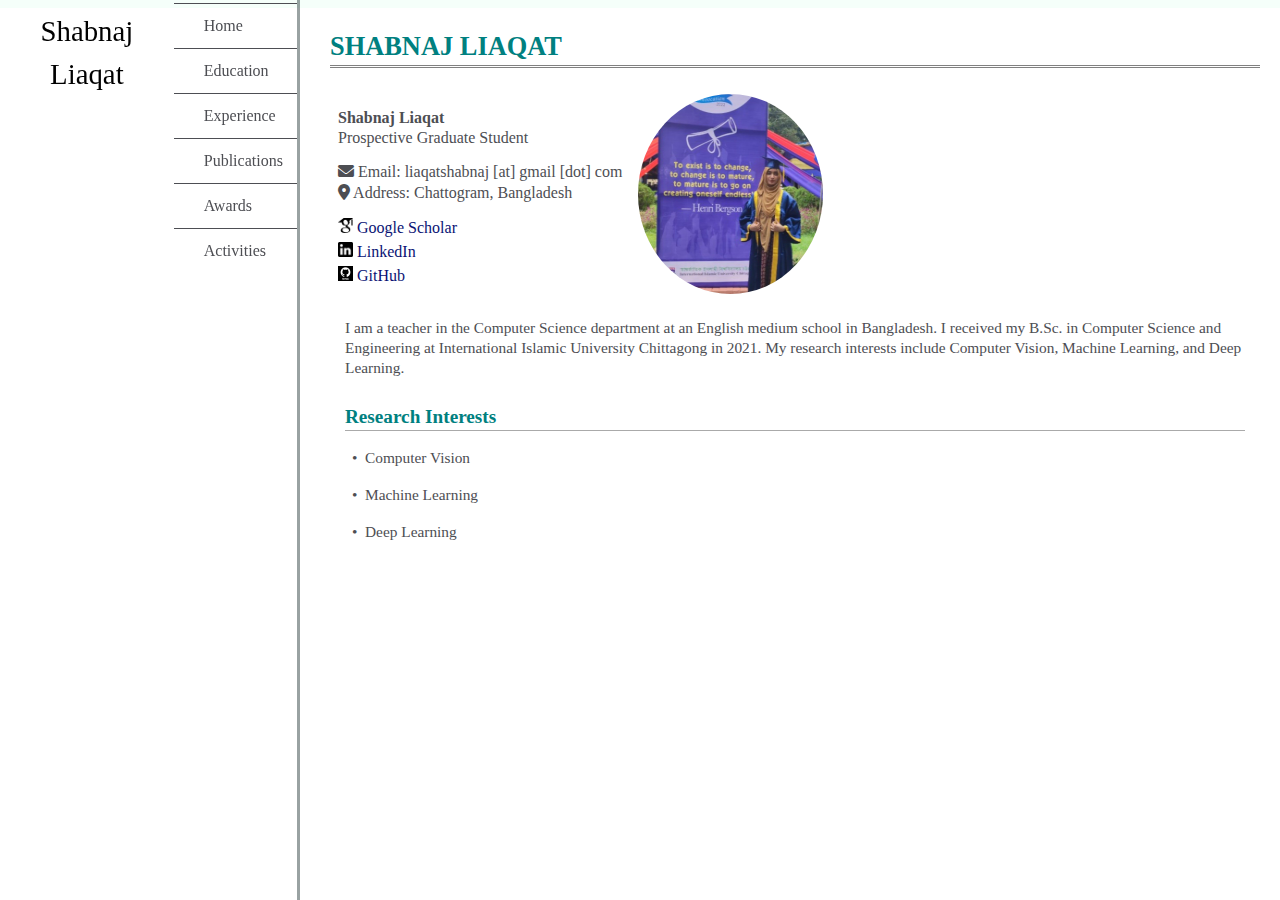
<file: index.html>
<!DOCTYPE html PUBLIC "-//W3C//DTD XHTML 1.1//EN"
  "http://www.w3.org/TR/xhtml11/DTD/xhtml11.dtd">
<html xmlns="http://www.w3.org/1999/xhtml" xml:lang="en">
<html lang="en">
  <head>
    <title>Shabnaj Liaqat</title>
    <meta charset="UTF-8">
    <meta name="viewport" content="width=device-width, initial-scale=1">
    <link rel="stylesheet" href="./styles.css" />
    <link rel="stylesheet" href="https://cdnjs.cloudflare.com/ajax/libs/font-awesome/6.0.0-beta3/css/all.min.css">
    
    <meta name="generator" content="jemdoc, see http://jemdoc.jaboc.net/" />
    <meta http-equiv="Content-Type" content="text/html;charset=utf-8" />
    <link rel="stylesheet" href="jemdoc.css" type="text/css" />
    <link rel="shortcut icon" type="image/x-icon" href="rsrc/sl-logo.jpg" />
  </head>
  <body>
    <nav id="navbar">
      <header id="name">Shabnaj Liaqat</header>
      <ul>
        <li><a class="nav-link" href="index.html">Home</a></li>
        <li><a class="nav-link" href="education.html">Education</a></li>
        <li><a class="nav-link" href="experience.html">Experience</a></li>
        <li><a class="nav-link" href="publications.html">Publications</a></li>
        <li><a class="nav-link" href="awards.html">Awards</a></li>
        <li><a class="nav-link" href="activities.html">Activities</a></li>
      </ul>
    </nav>
    <main id="main-doc">
      <div id="toptitle">
      <h1>SHABNAJ LIAQAT</h1>
      </div>
      <section class="main-section" id="Introduction">
        <table class="imgtable"><tr>
        
        <td text-align="right">
         <p> <b>Shabnaj Liaqat</b> <br />Prospective Graduate Student</p>
         
          <p>
              <i class="fas fa-envelope"></i> Email: liaqatshabnaj [at] gmail [dot] com<br/>
              <i class="fas fa-map-marker-alt"></i> Address: Chattogram, Bangladesh
          </p>
      
      <img src="rsrc/google-scholar-icon.png" alt="google-scholar" width="15" height="15"> <a href="https://scholar.google.com/citations?user=OE6G2pMAAAAJ&hl=en" target="_blank">Google Scholar</a><br/>
      <img src="rsrc/linkedinLogo.png" alt="LinkedIn" width="15" height="15"> <a href="https://www.linkedin.com/in/shabnajl/" target="_blank">LinkedIn</a><br/>
      <img src="rsrc/githubIcon--blk.jpg" alt="GitHub" width="15" height="15"> <a href="https://github.com/shabnajL" target="_blank">GitHub</a><br/>
      <!---
      <img src="rsrc/cvIcon.jpg" alt="cvIcon" width="15" height="15"> <a href="" target="">Curriculum Vitae</a><br/>
      -->

      
      </td>
      <td>
        <!--- 
        <img src="rsrc/logo.jpg" alt="alt text" width="160px" height="160px" />&nbsp;</td> 
        -->
        <img src="rsrc/SL-image.jfif" alt="Shabnaj Liaqat" style="width: 185px; height: 200px; border-radius:50%" /> &nbsp;

      </td>
        
    
    </tr></table>
         

        <article>
          <p>I am a teacher in the Computer Science department at an English medium school in Bangladesh. 
          I received my B.Sc. in Computer Science and Engineering at International Islamic University Chittagong in 2021. 
          My research interests include Computer Vision, Machine Learning, and Deep Learning.
          </p>

          <h2>Research Interests</h2>
					<ul>
            <li><p>Computer Vision</p></li>
						<li><p>Machine Learning</p></li>
            <li><p>Deep Learning</p></li>
					</ul>
          
        </article>
      </section>
      
        
      
    </main>
  </body>
</html>
</file>
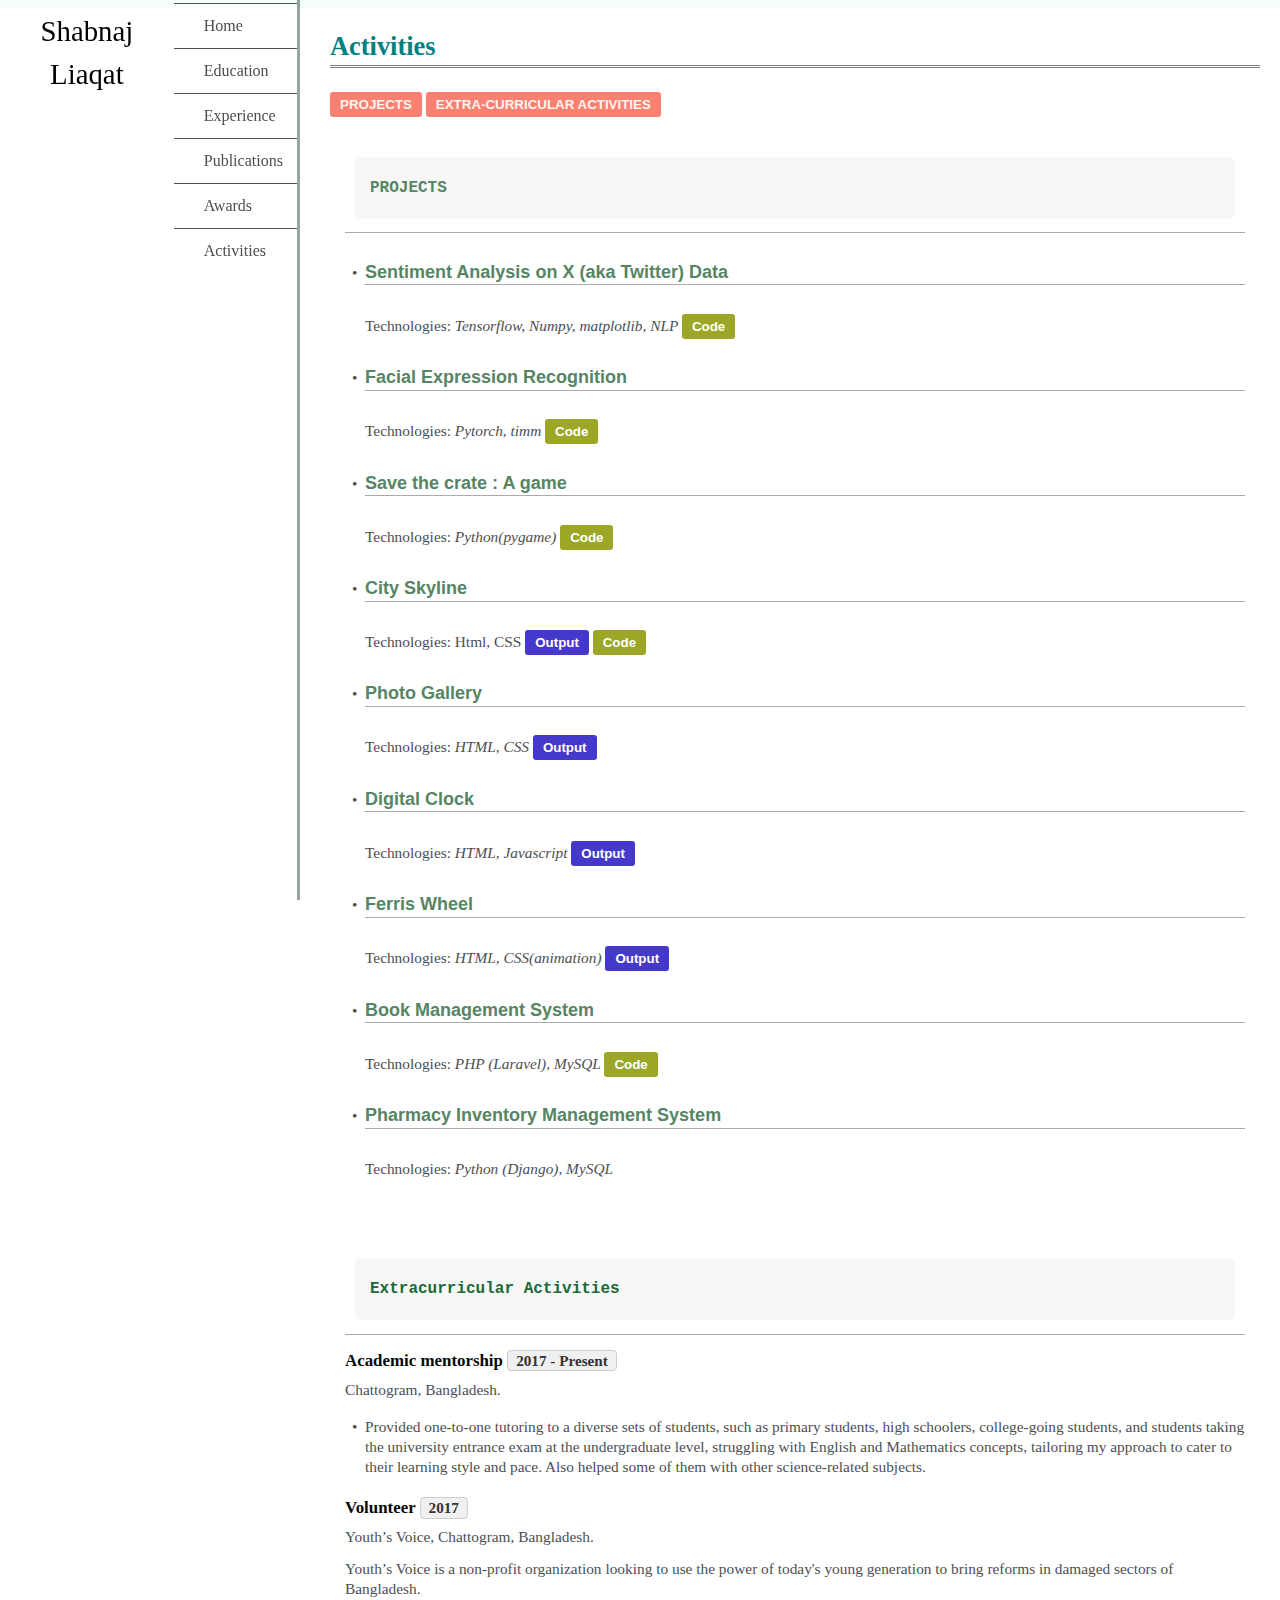
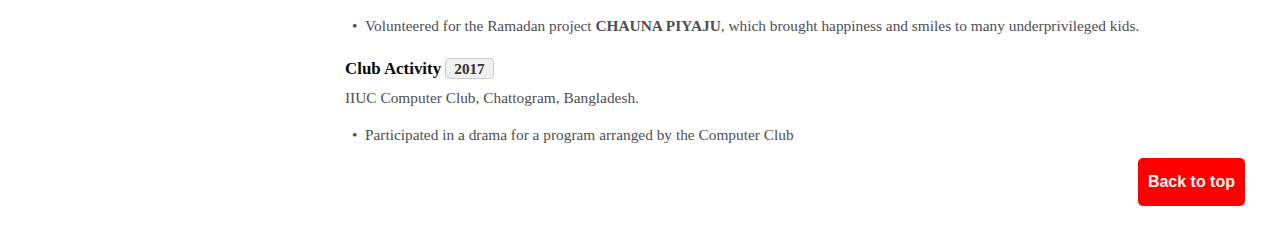
<file: activities.html>
<?xml version="1.0" encoding="UTF-8"?>
<!DOCTYPE html>
<html lang="en">

<head>
  <title>Shabnaj Liaqat</title>
  <meta charset="UTF-8">
  <meta name="viewport" content="width=device-width, initial-scale=1">
  <link rel="stylesheet" href="./styles.css" />
  <link rel="stylesheet" href="https://cdnjs.cloudflare.com/ajax/libs/font-awesome/6.0.0-beta3/css/all.min.css">

  <meta name="generator" content="jemdoc, see http://jemdoc.jaboc.net/" />
  <meta http-equiv="Content-Type" content="text/html;charset=utf-8" />
  <link rel="stylesheet" href="jemdoc.css" type="text/css" />
  <link rel="shortcut icon" type="image/x-icon" href="rsrc/sl-logo.jpg" />
</head>

<body>
  <nav id="navbar">
    <header id="name">Shabnaj Liaqat</header>
    <ul>
      <li><a class="nav-link" href="index.html">Home</a></li>
      <li><a class="nav-link" href="education.html">Education</a></li>
      <li><a class="nav-link" href="experience.html">Experience</a></li>
      <li><a class="nav-link" href="publications.html">Publications</a></li>
      <li><a class="nav-link" href="awards.html">Awards</a></li>
      <li><a class="nav-link" href="activities.html">Activities</a></li>
    </ul>
  </nav>
  <main id="main-doc">
    <div id="toptitle">
      <h1>Activities</h1>
    </div>
    <a href="#activity-1">
      <button
        style="background-color: salmon; color: seashell; border: none; padding: 5px 10px; border-radius: 3px;">
        <b>PROJECTS</b>
      </button>
    </a>
    <a href="#activity-2" target="_self">
      <button
      style="background-color: salmon; color: seashell; border: none; padding: 5px 10px; border-radius: 3px;">
        <b>EXTRA-CURRICULAR ACTIVITIES</b>
      </button>
    </a>
    <section class="main-section">
      <article class="my-activities" id="activity-1">
        <h2><code>PROJECTS</code> </h2>

        <ul>
          <li>
            <p>
              <h2>Sentiment Analysis on X (aka Twitter) Data </h2><br />
              Technologies: <i>Tensorflow, Numpy, matplotlib, NLP </i> 

              <a href="https://github.com/shabnajL/Tweet-Emotion-Recognition" target="_blank">
                <button
                  style="background-color: #9ca728; color: white; border: none; padding: 5px 10px; border-radius: 3px;">
                  <b>Code</b>
                </button>
              </a>
            </p>
          </li>

          <li>
            <p>
              <h2>Facial Expression Recognition </h2><br />
              Technologies: <i>Pytorch, timm </i> 

              <a href="https://github.com/shabnajL/Facial_Expression_Recognition" target="_blank">
                <button
                  style="background-color: #9ca728; color: white; border: none; padding: 5px 10px; border-radius: 3px;">
                  <b>Code</b>
                </button>
              </a>
            </p>
          </li>


          <li>
            <p>
              <h2>Save the crate : A game  </h2><br />
              Technologies: <i>Python(pygame)</i> 

              <a href="#" target="_blank">
                <button
                  style="background-color: #9ca728; color: white; border: none; padding: 5px 10px; border-radius: 3px;">
                  <b>Code</b>
                </button>
              </a>
            </p>
          </li>

          <li>
            <p>
              <h2>City Skyline </h2><br />
              Technologies: Html, CSS 

              <a href="https://shabnajl.github.io/City-Skyline/" target="_blank">
                <button
                  style="background-color: #4539cc; color: white; border: none; padding: 5px 10px; border-radius: 3px;">
                  <b>Output</b>
                </button>
              </a><a href="https://github.com/shabnajL/City-Skyline?tab=readme-ov-file" target="_blank">
                <button
                  style="background-color: #9ca728; color: white; border: none; padding: 5px 10px; border-radius: 3px;">
                  <b>Code</b>
                </button>
              </a>
            </p>
          </li>
        
          <li>
            <p>
              <h2>Photo Gallery </h2><br />
              Technologies: <i>HTML, CSS</i> 

              <a href="https://shabnajl.github.io/photo-gallery/" target="_blank">
                <button
                  style="background-color: #4539cc; color: white; border: none; padding: 5px 10px; border-radius: 3px;">
                  <b>Output</b>
                </button>
              </a>
            </p>
          </li>

          <li>
            <p>
              <h2>Digital Clock </h2><br />
              Technologies: <i> HTML, Javascript</i> 

              <a href="https://shabnajl.github.io/digital-clock/" target="_blank">
                <button
                  style="background-color: #4539cc; color: white; border: none; padding: 5px 10px; border-radius: 3px;">
                  <b>Output</b>
                </button>
              </a>
            </p>
          </li>

          <li>
            <p>
              <h2>Ferris Wheel </h2><br />
              Technologies: <i> HTML, CSS(animation)</i> 

              <a href="https://codepen.io/Shabnaj-L/pen/vYoxQpV" target="_blank">
                <button
                  style="background-color: #4539cc; color: white; border: none; padding: 5px 10px; border-radius: 3px;">
                  <b>Output</b>
                </button>
              </a>
            </p>
          </li>

          <li>
            <p>
              <h2>Book Management System </h2><br />
              Technologies: <i>PHP (Laravel), MySQL </i> 

              <a href="#" target="_blank">
                <button
                  style="background-color: #9ca728; color: white; border: none; padding: 5px 10px; border-radius: 3px;">
                  <b>Code</b>
                </button>
              </a>
            </p>
          </li>
          <li>
            <p>
              <h2>Pharmacy Inventory Management System </h2><br />
              Technologies: <i>Python (Django), MySQL </i> 

              
            </p>
          </li>
          



        </ul>

      </article>
    </section>

  </br>
  <section class="main-section" id="Function_declarations">
    <article class="my-activities" id="activity-2">
      <h2><code>Extracurricular Activities</code></h2>
      <h3>Academic mentorship <span class="date-button">2017 - Present</span></h3>
      <p>Chattogram, Bangladesh.</p>
      <ul>
        <li><p> Provided one-to-one tutoring to a diverse sets of students, such as primary students, high schoolers, college-going students, 
          and students taking the university entrance exam at the undergraduate level,
          struggling with English and Mathematics concepts, tailoring my approach to cater to their learning style and pace. 
          Also helped some of them with other science-related subjects. 
        </p>
        </li>
        
      </ul>


      <h3>Volunteer <span class="date-button">2017 </span></h3>
      <p>Youth’s Voice, Chattogram, Bangladesh.</p>
      <p>Youth’s Voice is a non-profit organization looking to use the power of today's young generation to bring reforms in damaged sectors of Bangladesh.
      </p>
      <ul>
      <li>
        Volunteered for the Ramadan project <b>CHAUNA PIYAJU</b>, 
        which brought happiness and smiles to many underprivileged kids.<br />
      </li></ul>


      <h3>Club Activity <span class="date-button">2017 </span></h3>
      <p>IIUC Computer Club, Chattogram, Bangladesh.</p>
      <ul>
      <li>Participated in a drama for a program arranged by the Computer Club<br /></li></ul>

      
      
    <a href="#toptitle">
        <button
        style="background-color: red; color: seashell; font-size: 12pt ; float: right; border: none; padding: 15px 10px; border-radius: 5px;">
        <b>Back to top</b>
      </button>
    </a>
    </article>
  </section>

  </main>
</body>

</html>
</file>
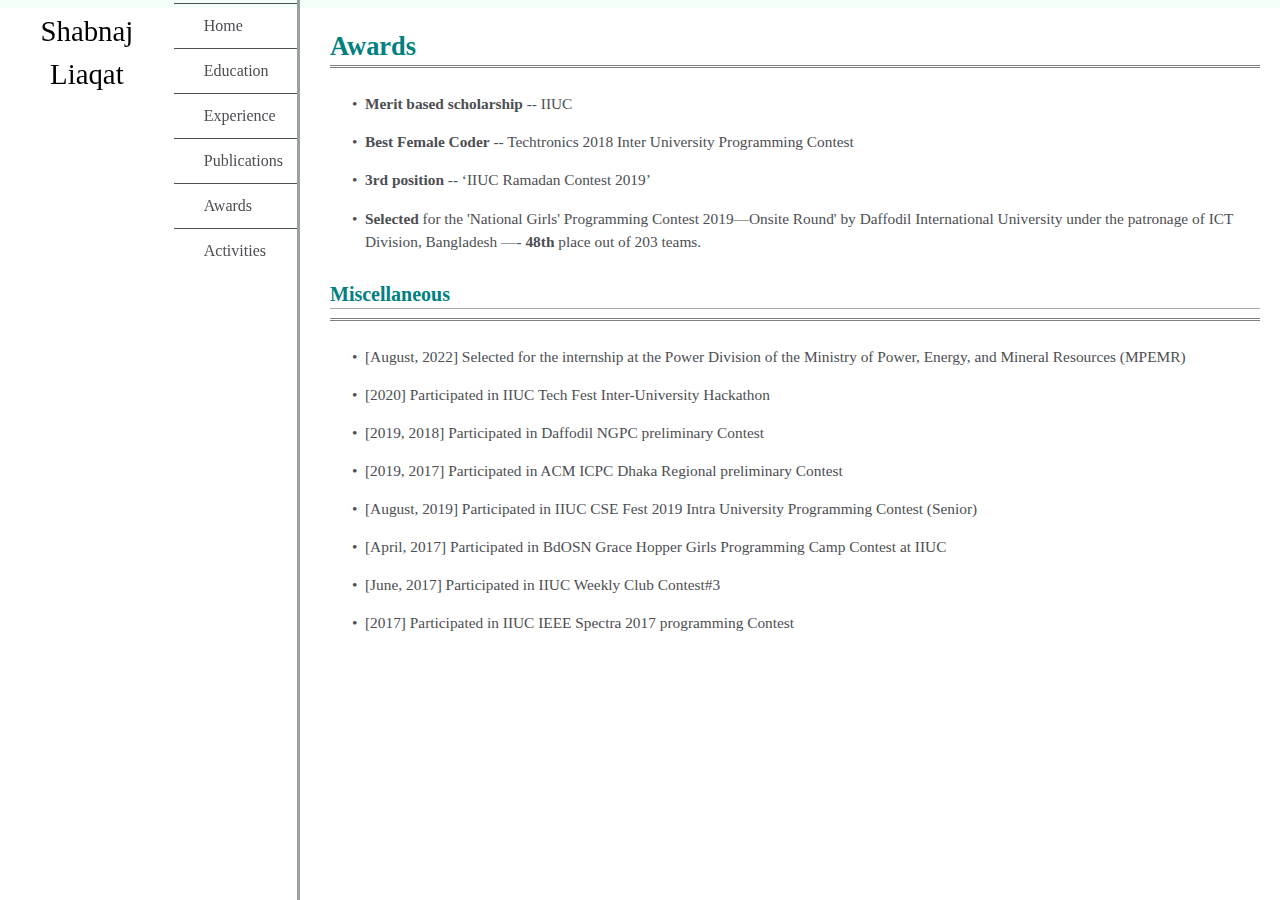
<file: awards.html>
<?xml version="1.0" encoding="UTF-8"?>
<!DOCTYPE html> 
<html lang="en">
  <head>
    <title>Shabnaj Liaqat</title>
    <meta charset="UTF-8">
    <meta name="viewport" content="width=device-width, initial-scale=1">
    <link rel="stylesheet" href="./styles.css" />
    <link rel="stylesheet" href="https://cdnjs.cloudflare.com/ajax/libs/font-awesome/6.0.0-beta3/css/all.min.css">
    
    <meta name="generator" content="jemdoc, see http://jemdoc.jaboc.net/" />
    <meta http-equiv="Content-Type" content="text/html;charset=utf-8" />
    <link rel="stylesheet" href="jemdoc.css" type="text/css" />
    <link rel="shortcut icon" type="image/x-icon" href="rsrc/sl-logo.jpg" />
  </head>
  <body>
    <nav id="navbar">
        <header id="name">Shabnaj Liaqat</header>
        <ul>
          <li><a class="nav-link" href="index.html">Home</a></li>
          <li><a class="nav-link" href="education.html">Education</a></li>
          <li><a class="nav-link" href="experience.html">Experience</a></li>
          <li><a class="nav-link" href="publications.html">Publications</a></li>
          <li><a class="nav-link" href="awards.html">Awards</a></li>
          <li><a class="nav-link" href="activities.html">Activities</a></li>
        </ul>
    </nav>
    <main id="main-doc">
      <div id="toptitle">
        <h1>Awards</h1>
      </div>
      <section class="main-section">
        
        <article>
          <ul>
            <li><b>Merit based scholarship</b> -- IIUC </li>
            <li><b>Best Female Coder</b> -- Techtronics 2018 Inter University Programming Contest</li>
            <li><b>3rd position</b> -- ‘IIUC Ramadan Contest 2019’</li>
            <li><b>Selected</b> for the 'National Girls' Programming Contest 2019—Onsite Round' 
              by Daffodil International University under the patronage of ICT Division, Bangladesh —- <b>48th</b> place out of 203 teams.</li>
          </ul>

          

        </article>
      </section>

      <div id="toptitle">
      
      <h2>Miscellaneous</h2>
      </div>
      <section class="main-section">
        
        <article>
          <ul>
            <li>[August, 2022] Selected for the internship at the Power Division of the Ministry of Power, Energy, and Mineral Resources (MPEMR)</li>
            <li>[2020] Participated in IIUC Tech Fest Inter-University Hackathon </li>
            <li>[2019, 2018] Participated in Daffodil NGPC preliminary Contest</li>
            <li>[2019, 2017] Participated in ACM ICPC Dhaka Regional preliminary Contest </li>
            <li>[August, 2019] Participated in IIUC CSE Fest 2019 Intra University Programming Contest (Senior)</li>
            <li>[April, 2017] Participated in BdOSN Grace Hopper Girls Programming Camp Contest at IIUC</li>
            <li>[June, 2017] Participated in IIUC Weekly Club Contest#3</li>
            <li>[2017] Participated in IIUC IEEE Spectra 2017 programming Contest</li>
          </ul>

          

        </article>
      </section>
      
    </main>
  </body>
</html>
</file>
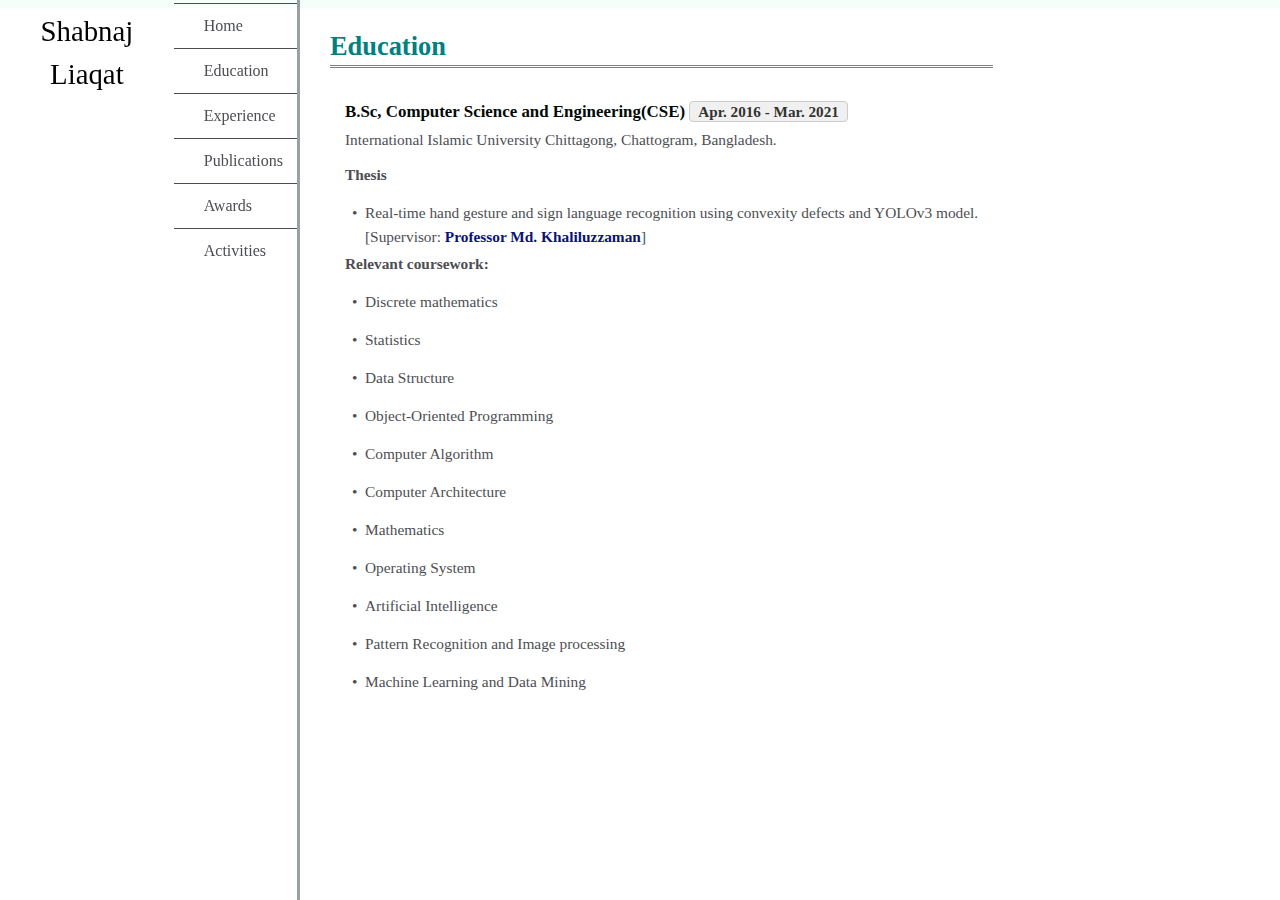
<file: education.html>
<?xml version="1.0" encoding="UTF-8"?>
<!DOCTYPE html>
<html lang="en">

<head>
  <title>Shabnaj Liaqat</title>
  <meta charset="UTF-8">
  <meta name="viewport" content="width=device-width, initial-scale=1">
  <link rel="stylesheet" href="./styles.css" />
  <link rel="stylesheet" href="https://cdnjs.cloudflare.com/ajax/libs/font-awesome/6.0.0-beta3/css/all.min.css">

  <meta name="generator" content="jemdoc, see http://jemdoc.jaboc.net/" />
  <meta http-equiv="Content-Type" content="text/html;charset=utf-8" />
  <link rel="stylesheet" href="jemdoc.css" type="text/css" />
  <link rel="shortcut icon" type="image/x-icon" href="rsrc/sl-logo.jpg" />
</head>

<body>
  <nav id="navbar">
    <header id="name">Shabnaj Liaqat</header>
    <ul>
      <li><a class="nav-link" href="index.html">Home</a></li>
      <li><a class="nav-link" href="education.html">Education</a></li>
      <li><a class="nav-link" href="experience.html">Experience</a></li>
      <li><a class="nav-link" href="publications.html">Publications</a></li>
      <li><a class="nav-link" href="awards.html">Awards</a></li>
      <li><a class="nav-link" href="activities.html">Activities</a></li>
    </ul>
  </nav>
  <main id="main-doc">
    <div id="toptitle">
      <h1>Education</h1>
    </div>
    <section class="main-section" >
      <article>
        <h3>B.Sc, Computer Science and Engineering(CSE) <span class="date-button">Apr. 2016 - Mar. 2021</span></h3>
        <p>International Islamic University Chittagong, Chattogram, Bangladesh.</p>
        <ul>
          <h4>Thesis</h4>
          <li>
            <p>Real-time hand gesture and sign language recognition using convexity defects and YOLOv3 model.</p>
            <p>[Supervisor: <a href="https://www.iiuc.ac.bd/profile/view/2513" target="_blank"> <b>Professor Md. Khaliluzzaman</b></a>]</p>
          </li>

          <h4>Relevant coursework:</h4>
          <li>Discrete mathematics</li>
          <li>Statistics</li>
          <li>Data Structure</li>
          <li>Object-Oriented Programming</li>
          <li>Computer Algorithm</li>
          <li>Computer Architecture</li>
          <li>Mathematics</li>
          <li>Operating System</li>
          <li>Artificial Intelligence</li>
          <li>Pattern Recognition and Image processing</li>
          <li>Machine Learning and Data Mining</li>


        </ul>

      </article>
    </section>

  </main>
</body>

</html>
</file>
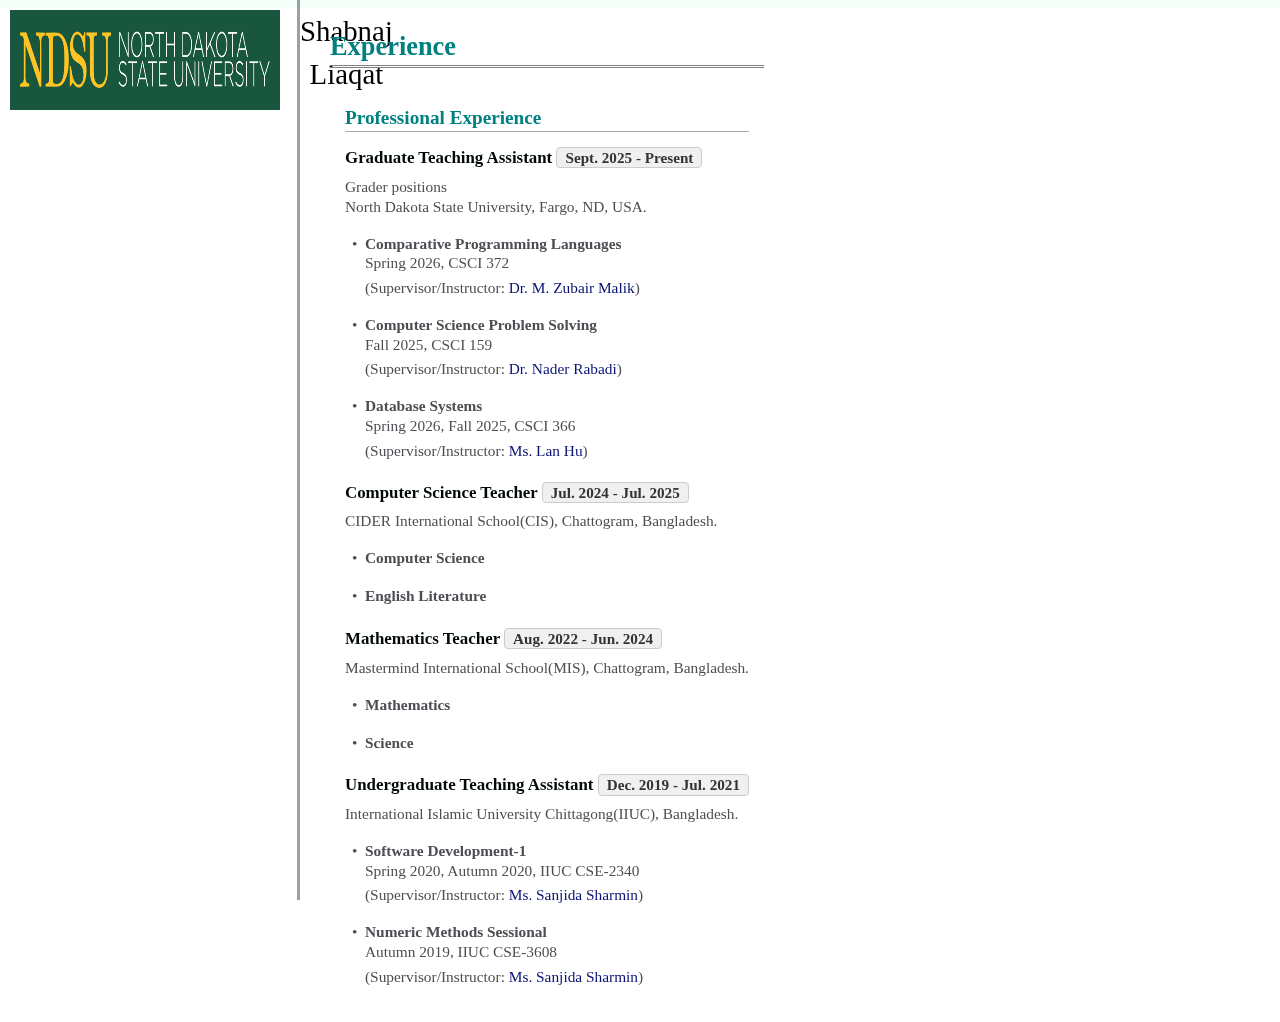
<file: experience.html>
<!DOCTYPE html PUBLIC "-//W3C//DTD XHTML 1.1//EN" "http://www.w3.org/TR/xhtml11/DTD/xhtml11.dtd">
<html xmlns="http://www.w3.org/1999/xhtml" xml:lang="en">
<html lang="en">

<head>
  <title>Shabnaj Liaqat</title>
  <meta charset="UTF-8">
  <meta name="viewport" content="width=device-width, initial-scale=1">
  <link rel="stylesheet" href="./styles.css" />
  <link rel="stylesheet" href="https://cdnjs.cloudflare.com/ajax/libs/font-awesome/6.0.0-beta3/css/all.min.css">

  <meta name="generator" content="jemdoc, see http://jemdoc.jaboc.net/" />
  <meta http-equiv="Content-Type" content="text/html;charset=utf-8" />
  <link rel="stylesheet" href="jemdoc.css" type="text/css" />
  <link rel="shortcut icon" type="image/x-icon" href="rsrc/sl-logo.jpg" />
</head>

<body>
  <nav id="navbar">
    <header><img src="rsrc/ndsu-logo.gif" alt="alt text" width="270px" height="100px" />&nbsp;</header>
    <header id="name">Shabnaj Liaqat</header>
    <ul>
      <li><a class="nav-link" href="index.html">Home</a></li>
      <li><a class="nav-link" href="education.html">Education</a></li>
      <li><a class="nav-link" href="experience.html">Experience</a></li>
      <li><a class="nav-link" href="publications.html">Publications</a></li>
      <li><a class="nav-link" href="awards.html">Awards</a></li>
      <li><a class="nav-link" href="activities.html">Activities</a></li>
    </ul>
  </nav>

  <main id="main-doc">
    <div id="toptitle">
      <h1>Experience</h1>
    </div>

    
    <section class="main-section" id="Function_declarations">
      <article>
        <h2>Professional Experience</h2>
        <h3>Graduate Teaching Assistant <span class="date-button">Sept. 2025 - Present</span></h3>
        <p>Grader positions<br/>
        North Dakota State University, Fargo, ND, USA.</p>
        <ul>

           <li>
            <p><b>Comparative Programming Languages</b><br />
              Spring 2026, CSCI 372 <br />     
            </p>
            <p>(Supervisor/Instructor: <a href="https://web.cs.ndsu.nodak.edu/~mmalik/" target="_blank">Dr. M. Zubair Malik</a>)</p>

          </li>
          <li>
            <p><b>Computer Science Problem Solving</b><br />
              Fall 2025, CSCI 159 <br />     
            </p>
            <p>(Supervisor/Instructor: <a href="https://www.ndsu.edu/people/nader-rabadi" target="_blank">Dr. Nader Rabadi</a>)</p>

          </li>
          
          <li>
           
            <p><b>Database Systems</b><br />
              Spring 2026, Fall 2025, CSCI 366 <br />
            </p>
            <p>(Supervisor/Instructor: <a href="https://www.ndsu.edu/computer-science/people" target="_blank">Ms. Lan Hu</a>)</p>
          </li>
        </ul>


        <h3>Computer Science Teacher <span class="date-button">Jul. 2024 - Jul. 2025</span></h3>
        <p>CIDER International School(CIS), Chattogram, Bangladesh.</p>
        <ul>
          <li>
            <b>Computer Science</b><br />
          </li>
          <li>
            <b>English Literature</b><br />
          </li>
        </ul>

        <h3>Mathematics Teacher <span class="date-button">Aug. 2022 - Jun. 2024</span></h3>
        <p>Mastermind International School(MIS), Chattogram, Bangladesh.</p>
        <ul>
          <li>
            <b>Mathematics</b><br />
          </li>
          <li>
            <b>Science</b><br />
          </li>
        </ul>


        <h3>Undergraduate Teaching Assistant <span class="date-button">Dec. 2019 - Jul. 2021</span></h3>
        <p>International Islamic University Chittagong(IIUC), Bangladesh.</p>
        <ul>
          <li>
            <p><b>Software Development-1</b><br />
              Spring 2020, Autumn 2020, IIUC CSE-2340 <br />
            </p>
            <p>(Supervisor/Instructor: <a href="https://www.iiuc.ac.bd/web/fse/cse/faculty-and-staff/teacher/2495" target="_blank">Ms. Sanjida Sharmin</a>)</p>
          </li>
          
          <li>
            <p><b>Numeric Methods Sessional</b><br />
              Autumn 2019, IIUC CSE-3608<br />     
            </p>
            <p>(Supervisor/Instructor: <a href="https://www.iiuc.ac.bd/web/fse/cse/faculty-and-staff/teacher/2495" target="_blank">Ms. Sanjida Sharmin</a>)</p>
          </li>
          
        </ul>



      </article>
    </section>
  

  </main>
</body>

</html>
</file>
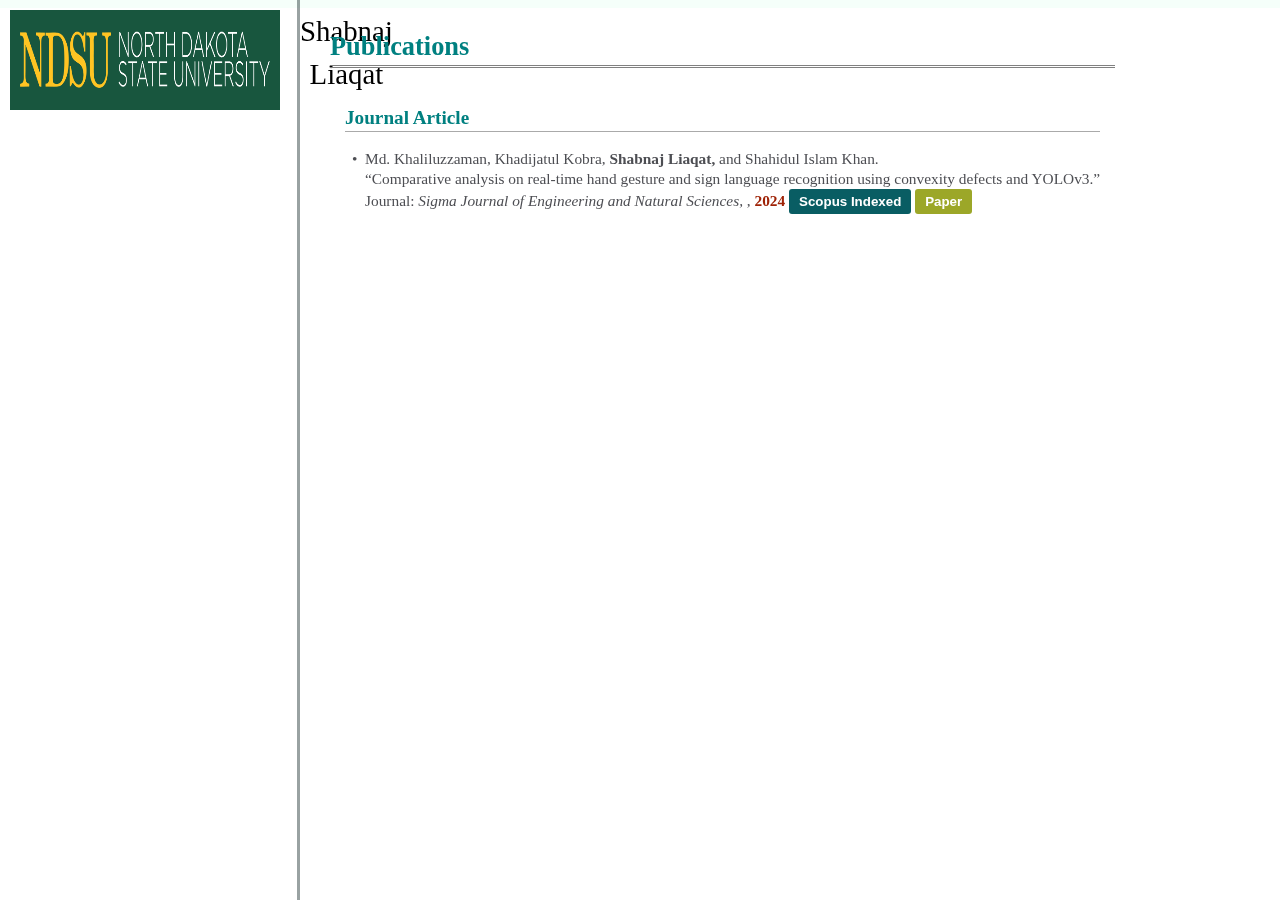
<file: publications.html>
<?xml version="1.0" encoding="UTF-8"?>
<!DOCTYPE html>
<html lang="en">

<head>
  <title>Shabnaj Liaqat</title>
  <meta charset="UTF-8">
  <meta name="viewport" content="width=device-width, initial-scale=1">
  <link rel="stylesheet" href="./styles.css" />
  <link rel="stylesheet" href="https://cdnjs.cloudflare.com/ajax/libs/font-awesome/6.0.0-beta3/css/all.min.css">

  <meta name="generator" content="jemdoc, see http://jemdoc.jaboc.net/" />
  <meta http-equiv="Content-Type" content="text/html;charset=utf-8" />
  <link rel="stylesheet" href="jemdoc.css" type="text/css" />
  <link rel="shortcut icon" type="image/x-icon" href="rsrc/sl-logo.jpg" />
</head>

<body>
  <nav id="navbar">
      <div class="logo-group"></div>
        <header><img src="rsrc/ndsu-logo.gif" alt="alt text" width="270px" height="100px" />&nbsp;</header>
        <header id="name">Shabnaj Liaqat</header>
      </div>
      <ul>
        <li><a class="nav-link" href="index.html">Home</a></li>
        <li><a class="nav-link" href="education.html">Education</a></li>
        <li><a class="nav-link" href="experience.html">Experience</a></li>
        <li><a class="nav-link" href="publications.html">Publications</a></li>
        <li><a class="nav-link" href="awards.html">Awards</a></li>
        <li><a class="nav-link" href="activities.html">Activities</a></li>
      </ul>
    </nav>
  <main id="main-doc">
    <div id="toptitle">
      <h1>Publications</h1>
    </div>
    <section class="main-section" id="Hello_world">
      <article>

        <!-- Journal Articles Section -->
        <h2>Journal Article</h2>
        <ul id="journal-article-list">

          <li class="journal-article" data-year="2024">
            <p>Md. Khaliluzzaman, Khadijatul Kobra, <b>Shabnaj Liaqat,</b> and Shahidul Islam Khan.<br />
              &ldquo;Comparative analysis on real-time hand gesture and sign language recognition using convexity defects and YOLOv3.&rdquo;<br />
              Journal: <i>Sigma Journal of Engineering and Natural Sciences, </i>, <b style="color: #9f2307;">2024</b>
              <button
                style="background-color: #095d63; color: white; border: none; padding: 5px 10px; border-radius: 3px;">
                <b>Scopus Indexed</b>
              </button>
              <a href="https://sigma.yildiz.edu.tr/article/1570" target="_blank">
                <button
                  style="background-color: #9ca728; color: white; border: none; padding: 5px 10px; border-radius: 3px;">
                  <b>Paper</b>
                </button>
              </a>
            </p>
          </li>
          </ul>

          
      </article>
    </section>

  </main>
</body>

</html>
</file>
<file: styles.css>
* {
  margin: 0;
  padding: 0;
}

*,
*::before,
*::after {
  box-sizing: inherit;
}

html, body {
  min-width: 290px;
  color: #4d4e53;
  background-color: #ffffff;
  font-family: 'Open Sans', Arial, sans-serif;
  line-height: 1.5;
  scroll-behavior: smooth;
  box-sizing: border-box;
}

#navbar {
  display: flex;
  position: fixed;
  min-width: 290px;
  top: 0px;
  left: 0px;
  width: 300px;
  height: 100%;
  border-right: solid;
  border-color: rgba(0, 22, 22, 0.4);
}

header {
  color: black;
  margin: 10px;
  text-align: center;
  font-size: 1.8em;
  font-weight: thin;
}

.date-button {
  display: inline-block;
  padding: 2px 8px;
  background-color: #f0f0f0;
  border: 1px solid #ccc;
  border-radius: 4px;
  font-size: 0.9em;
  color: #333;
  cursor: default;
}

.my-activities h2{
  color: #568564;
  font-size: large;
  font-family: Verdana, Geneva, Tahoma, sans-serif;
}

#activity-2 h2{
  color: #206836;
}

#name header{
    background-color: rgb(65, 107, 231);
    color: beige;
    margin: 10px;
    text-align: center;
    font-weight: bold;
}

#main-doc header {
  text-align: left;
  margin: 0px;
}

#navbar ul {
  height: 88%;
  padding: 0;
  overflow-y: auto;
  overflow-x: hidden;
}

#navbar li {
  color: #4d4e53;
  border-top: 1px solid;
  list-style: none;
  position: relative;
  width: 100%;
}

#navbar a {
  display: block;
  padding: 10px 30px;
  color: #4d4e53;
  text-decoration: none;
  cursor: pointer;
}

#main-doc {
  position: absolute;
  margin-left: 310px;
  padding: 20px;
  margin-bottom: 110px;
}

section article {
  color: #4d4e53;
  margin: 15px;
  font-size: 0.96em;
}

section li {
  margin: 15px 0px 0px 20px;
}

code {
  display: block;
  text-align: left;
  white-space: pre-line;
  position: relative;
  word-break: normal;
  word-wrap: normal;
  line-height: 2;
  background-color: #f7f7f7;
  padding: 15px;
  margin: 10px;
  border-radius: 5px;
}

@media only screen and (max-width: 815px) {
  /* For mobile phones: */
  #navbar ul {
    border: 1px solid;
    height: 207px;
  }

  #navbar {
    background-color: white;
    position: absolute;
    top: 0;
    padding: 0;
    margin: 0;
    width: 100%;
    max-height: 275px;
    border: none;
    z-index: 1;
    border-bottom: 2px solid;
  }

  #main-doc {
    position: relative;
    margin-left: 0px;
    margin-top: 270px;
  }
}

@media only screen and (max-width: 400px) {
  #main-doc {
    margin-left: -10px;
  }

  code {
    margin-left: -20px;
    width: 100%;
    padding: 15px;
    padding-left: 10px;
    padding-right: 45px;
    min-width: 233px;
  }
}
</file>
<file: jemdoc.css>
/* Default css file for jemdoc. */

table#tlayout {
    border: none;
    border-collapse: separate;
    background: white;
}

body {
	background:#F5FFFA;
	font-family: Georgia, serif;
	padding-bottom: 8px;
	margin: 0;
	width: auto;
	max-width: 1500px;
	/*min-width: 600px;*/
	word-wrap: normal;
}


#layout-menu {
	background: #f6f6f6;
	border: 1px solid #dddddd;
	padding-top: 0.5em;
	padding-left: 8px;
	padding-right: 8px;
	font-size: 1.2em;
	width: auto;
	white-space: nowrap;
    text-align: left;
    vertical-align: top;
}

#layout-menu td {
	background: #f4f4f4;
    vertical-align: top;
}

#layout-content {
	padding-top: 0.0em;
	padding-left: 1.0em;
	padding-right: 1.0em;
    border: none;
    background: white;
    text-align: left;
    vertical-align: top;
    width: auto;
    max-width: 1200px;
    /*min-width: 600px;*/
}

#layout-menu a {
	line-height: 1.5em;
	margin-left: 0.5em;
}

tt {
    background: #ffffdd;
}

pre, tt {
	font-size: 90%;
	font-family: monaco, monospace;
}

a, a > tt {
	color: #224b8d;
	text-decoration: none;
	target-name:new;
	target-new:tab;
}

a {
	color: #0a1374;
	text-decoration: none;
	target-name:new;
	target-new:tab;
}


a:hover {
	border-bottom: 1px gray dotted;
}

#layout-menu a.current:link, #layout-menu a.current:visited {
	color: #9A0000;
	border-bottom: 1px gray solid;
}
#layout-menu a:link, #layout-menu a:visited, #layout-menu a:hover {
	color: #224b8d;
	text-decoration: none;
}


#layout-menu a:hover {
	text-decoration: none;
}

div.menu-category {
	border-bottom: 1px solid gray;
	margin-top: 0.8em;
	padding-top: 0.2em;
	padding-bottom: 0.1em;
	font-weight: bold;
}

div.menu-item {
	padding-left: 16px;
	text-indent: -16px;
}

div#toptitle {
	padding-bottom: 0.2em;
	margin-bottom: 1.5em;
	border-bottom: 3px double gray;
}

/* Reduce space if we begin the page with a title. */
div#toptitle + h2, div#toptitle + h3 {
	margin-top: -0.7em;
}

div#subtitle {
	margin-top: 0.0em;
	margin-bottom: 0.0em;
	padding-top: 0em;
	padding-bottom: 0.1em;
}

em {
	font-style: italic;
}

strong {
	font-weight: bold;
}

h1, h2 {
	color: #008080;
	margin-top: 0.7em;
	margin-bottom: 0.3em;
	padding-bottom: 0.2em;
	line-height: 1.0;
	padding-top: 0.5em;
	border-bottom: 1px solid #aaaaaa;
}


h3 {
	color: #020a08;
	margin-top: 0.7em;
	margin-bottom: 0.3em;
	padding-bottom: 0.2em;
	line-height: 1.0;
	padding-top: 0.5em;
	border-bottom: 1px solid #aaaaaa;
}

h1 {
	font-size: 165%;
}

h2 {
	padding-top: 0.8em;
	font-size: 125%;
}

h2 + h3 {
    padding-top: 0.2em;
}

h3 {
	font-size: 110%;
	border-bottom: none;
}

p {
	margin-top: 0.0em;
	margin-bottom: 0.8em;
	padding: 0;
	line-height: 1.3;
}

pre {
	padding: 0;
	margin: 0;
}

div#footer {
	font-size: small;
	border-top: 1px solid #c0c0c0;
	padding-top: 0.1em;
	margin-top: 4.0em;
	color: #c0c0c0;
}

div#footer a {
	color: #80a0b0;
}

div#footer-text {
	float: left;
	padding-bottom: 8px;
}

ul, ol, dl {
	margin-top: 0.2em;
	padding-top: 0;
	margin-bottom: 0.8em;
}

dt {
	margin-top: 0.5em;
	margin-bottom: 0;
}

dl {
	margin-left: 20px;
}

dd {
	color: #222222;
}

dd > *:first-child {
	margin-top: 0;
}

ul {
	list-style-position: outside;
	list-style-type: "\2022\ \ ";
}

/*ul {list-style: none}

li::before {content: "\2022"; color: black;
  /*display: inline-block; width: 1em;*/
  /*margin-left: -1em*/
}
*/
p + ul, p + ol {
	margin-top: -0.5em;
}

li ul, li ol {
	margin-top: -0.3em;
}

ol {
	list-style-position: outside;
	list-style-type: decimal;
}

li p, dd p {
	margin-bottom: 0.3em;
}


ol ol {
	list-style-type: lower-alpha;
}

ol ol ol {
	list-style-type: lower-roman;
}

p + div.codeblock {
	margin-top: -0.6em;
}

div.codeblock, div.infoblock {
	margin-right: 0%;
	margin-top: 1.2em;
	margin-bottom: 1.3em;
}

div.blocktitle {
	font-weight: bold;
	color: #cd7b62;
	margin-top: 1.2em;
	margin-bottom: 0.1em;
}

div.blockcontent {
	border: 1px solid rgb(142, 5, 5);
	padding: 0.3em 0.5em;
}

div.infoblock > div.blockcontent {
	background: #ffffee;
}

div.blockcontent p + ul, div.blockcontent p + ol {
	margin-top: 0.4em;
}

div.infoblock p {
	margin-bottom: 0em;
}

div.infoblock li p, div.infoblock dd p {
	margin-bottom: 0.5em;
}

div.infoblock p + p {
	margin-top: 0.8em;
}

div.codeblock > div.blockcontent {
	background: #f6f6f6;
}

span.pycommand {
	color: #000070;
}

span.statement {
	color: #008800;
}
span.builtin {
	color: #000088;
}
span.special {
	color: #990000;
}
span.operator {
	color: #880000;
}
span.error {
	color: #aa0000;
}
span.comment, span.comment > *, span.string, span.string > * {
	color: #606060;
}

@media print {
	#layout-menu { display: none; }
}

#fwtitle {
	margin: 2px;
}

#fwtitle #toptitle {
	padding-left: 0.5em;
	margin-bottom: 0.5em;
}

#layout-content h1:first-child, #layout-content h2:first-child, #layout-content h3:first-child {
	margin-top: -0.7em;
}

div#toptitle h1, #layout-content div#toptitle h1 {
	margin-bottom: 0.0em;
	padding-bottom: 0.1em;
	padding-top: 0;
	margin-top: 0.5em;
	border-bottom: none;
}

img.eq {
	padding: 0;
	padding-left: 0.1em;
	padding-right: 0.1em;
	margin: 0;
}

img.eqwl {
	padding-left: 2em;
	padding-top: 0.6em;
	padding-bottom: 0.2em;
	margin: 0;
}

table {
    border: 2px solid black;
    border-collapse: collapse;
}

td {
    padding: 2px;
    padding-left: 0.5em;
    padding-right: 0.5em;
    text-align: center;
    border: 1px solid gray;
}

table + table {
    margin-top: 1em;
}

tr.heading {
    font-weight: bold;
    border-bottom: 2px solid black;
}

img {
    border: none;
}

table.imgtable, table.imgtable td {
    border: none;
    text-align: left;
}
@viewport {
  width: device-width ;
  zoom: 1.0 ;
}

@keyframes fadeIn {
	from {
	  opacity: 0;
	}
	to {
	  opacity: 1;
	}
  }
  
  .news-item {
	animation: fadeIn 0.5s ease-in-out;
  }
  
  .news-section {
    background-color: #f9f9f9;
    border: 1px solid #ddd;
    padding: 10px;
    border-radius: 5px;
    margin-top: 20px;
}

.news-section h2 {
    margin-top: 0;
}

.news-section ul {
    list-style-type: none;
    padding: 0;
}

.news-section li {
    margin-bottom: 20px;
}
@keyframes blink {
    0% { opacity: 1; }
    50% { opacity: 0; }
    100% { opacity: 1; }
}

.blinking-logo {
    display: inline-block;
    width: 20px; /* adjust size as needed */
    height: 20px; /* adjust size as needed */
    background-image: url('misc/star.avif');
    background-size: contain;
    animation: blink 1s infinite;
}


.menu-item i {
    margin-right: 20px; /* Space between the icon and text */
    color: #000000; /* Icon color */
}

.menu-item a {
    display: flex;
    align-items: center;
    font-size: 18px;
    text-decoration: none; /* Removes underline from links */
    color: inherit; /* Ensures the text color matches other text */
}

.menu-item a:hover {
    text-decoration: underline; /* Underline on hover for better interaction feedback */
}

h2 i {
    margin-right: 3px; /* Space between the icon and text */
    vertical-align: top; /* Aligns the icon with the middle of the text line */
    color: #2c3e50; /* Icon color, can be adjusted to fit your design */
}
</file>
